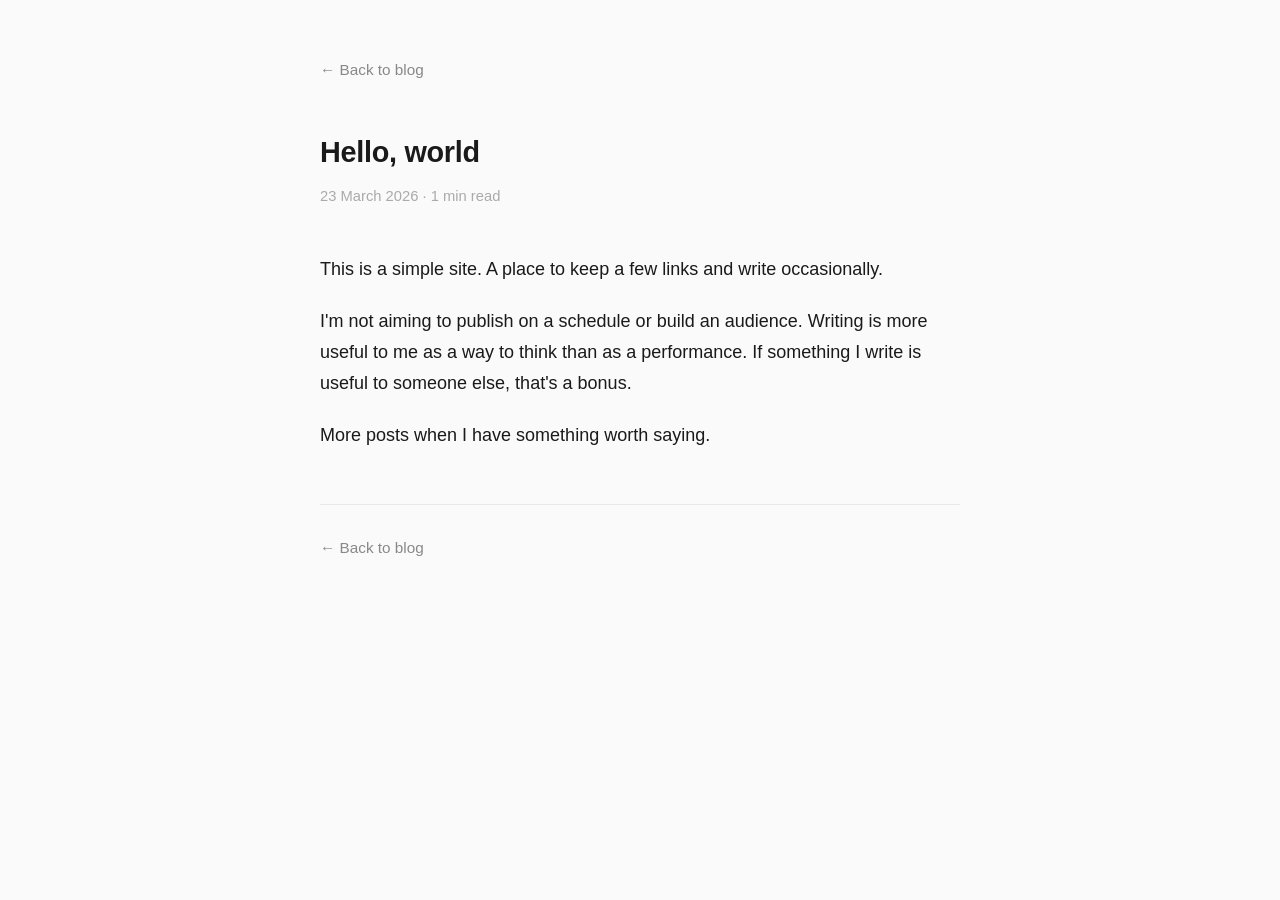
<file: posts/hello-world.html>
<!DOCTYPE html>
<html lang="en">
<head>
  <meta charset="UTF-8">
  <meta name="viewport" content="width=device-width, initial-scale=1.0">
  <title>Hello, world — Benjamin Grierson</title>
  <link rel="stylesheet" href="../style.css">
</head>
<body>
  <div class="container">
    <a href="../index.html" class="back">&larr; Back to blog</a>

    <div class="post-header">
      <h1>Hello, world</h1>
      <p class="post-meta">23 March 2026 &middot; 1 min read</p>
    </div>

    <div class="post-body">
      <p>
        This is a simple site. A place to keep a few links and write occasionally.
      </p>
      <p>
        I'm not aiming to publish on a schedule or build an audience. Writing is more useful to me as a way to think than as a performance. If something I write is useful to someone else, that's a bonus.
      </p>
      <p>
        More posts when I have something worth saying.
      </p>
    </div>

    <div class="post-footer">
      <a href="../index.html" class="back">&larr; Back to blog</a>
    </div>
  </div>
</body>
</html>
</file>
<file: style.css>
/* ============================================================
   Base
   ============================================================ */

*, *::before, *::after {
  box-sizing: border-box;
  margin: 0;
  padding: 0;
}

html {
  font-size: 18px;
}

body {
  background-color: #fafafa;
  color: #1a1a1a;
  font-family: -apple-system, BlinkMacSystemFont, "Segoe UI", Roboto, Helvetica, Arial, sans-serif;
  line-height: 1.7;
  padding: 3rem 1.5rem 6rem;
}

/* ============================================================
   Layout
   ============================================================ */

.container {
  max-width: 640px;
  margin: 0 auto;
}

/* ============================================================
   Typography
   ============================================================ */

h1 {
  font-size: 1.4rem;
  font-weight: 600;
  letter-spacing: -0.01em;
  margin-bottom: 0.25rem;
}

p {
  margin-bottom: 1rem;
}

/* ============================================================
   Links
   ============================================================ */

a {
  color: #1a1a1a;
  text-decoration: underline;
  text-underline-offset: 3px;
}

a:hover {
  color: #555;
}

/* ============================================================
   Navigation
   ============================================================ */

nav {
  margin: 2rem 0 3rem;
}

nav a {
  margin-right: 1.5rem;
  text-decoration: none;
  font-size: 0.95rem;
  color: #555;
}

nav a:hover {
  color: #1a1a1a;
}

nav a.active {
  color: #1a1a1a;
  text-decoration: underline;
  text-underline-offset: 3px;
}

/* ============================================================
   Back link
   ============================================================ */

.back {
  display: inline-block;
  font-size: 0.85rem;
  color: #888;
  text-decoration: none;
  margin-bottom: 2.5rem;
}

.back:hover {
  color: #1a1a1a;
}

/* ============================================================
   Blog listing
   ============================================================ */

.post-list {
  list-style: none;
}

.post-list li {
  padding: 0.4rem 0;
  display: flex;
  gap: 1rem;
  align-items: baseline;
}

.post-list .date {
  font-size: 0.82rem;
  color: #aaa;
  white-space: nowrap;
  flex-shrink: 0;
}

/* ============================================================
   Blog post
   ============================================================ */

.post-header {
  margin-bottom: 2.5rem;
}

.post-header h1 {
  font-size: 1.6rem;
  margin-bottom: 0.4rem;
}

.post-meta {
  font-size: 0.82rem;
  color: #aaa;
}

.post-body p {
  margin-bottom: 1.2rem;
}

.post-footer {
  margin-top: 3rem;
  padding-top: 1.5rem;
  border-top: 1px solid #e8e8e8;
}
</file>
